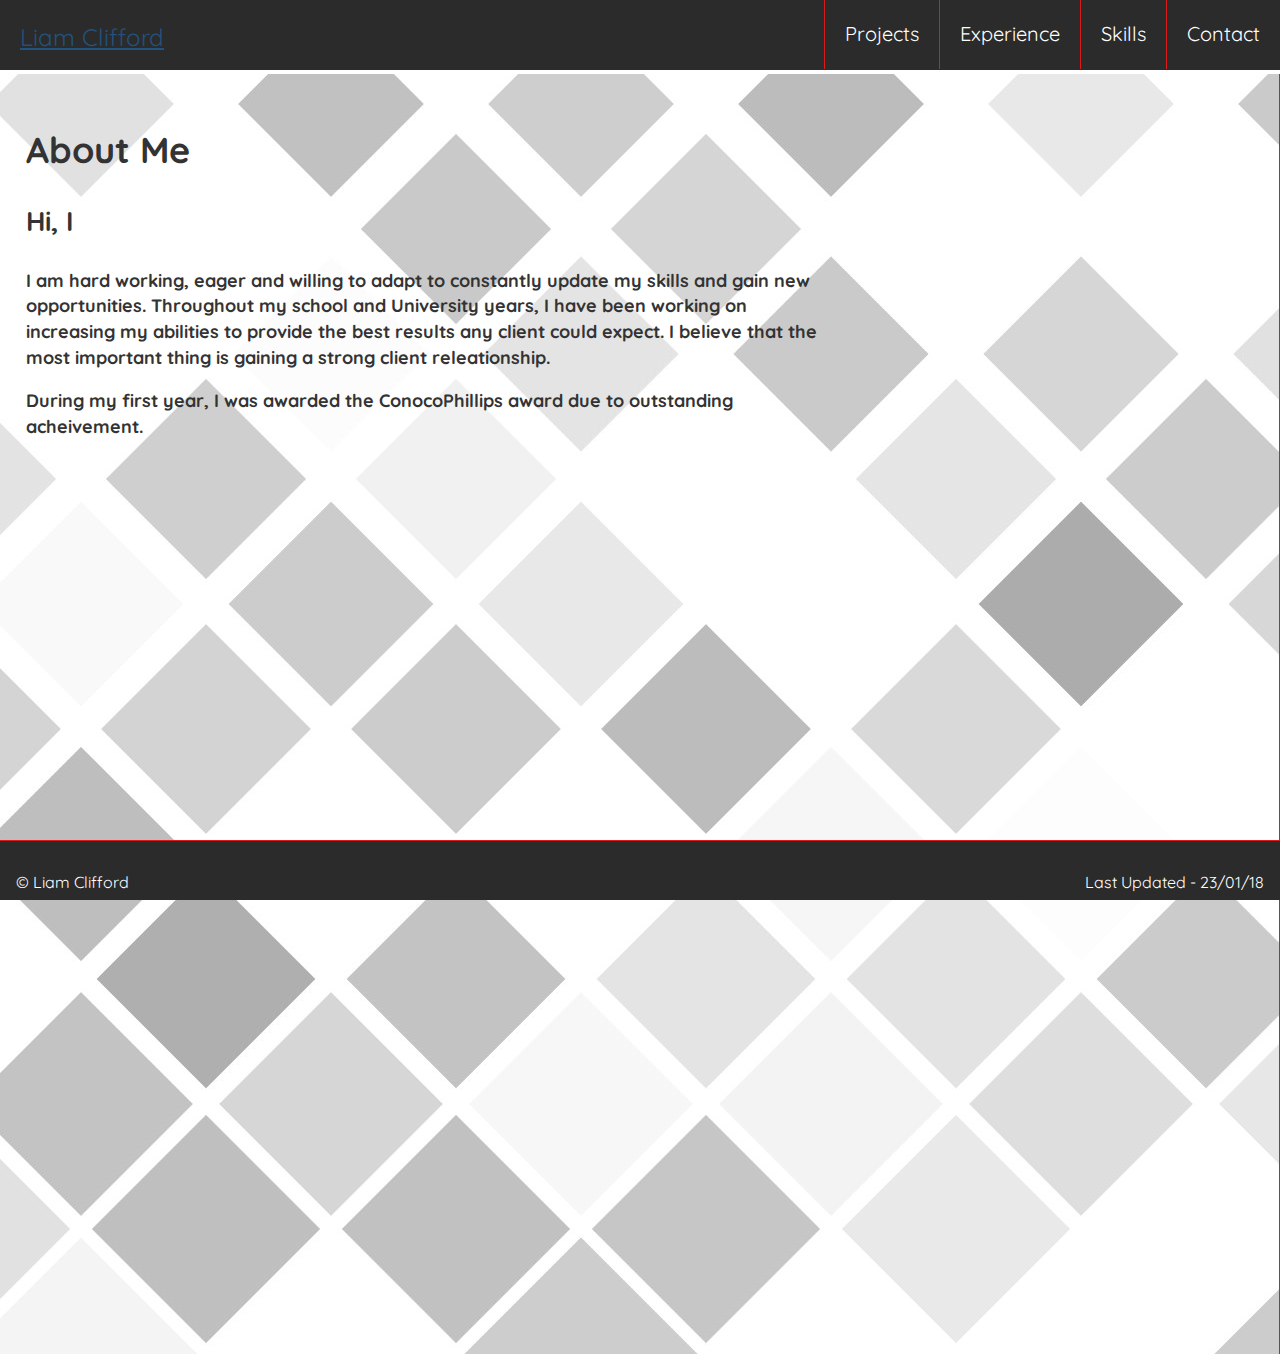
<file: index.html>
<!--
  CM1101
  Computer Information Systems
  Liam Clifford
  1713749
  Online Portfolio Project
-->

<!DOCTYPE html>
<html lang="en">
  <head>
    <meta charset="utf-8">
    <meta name="viewport" content="width=device-width, initial-scale=1.0">
    <meta name="keywords" content="Portfolio, Horizontal, Scroll, Personal">
    <meta name="description" content="A online portfolio of all of my work">
    <title>Liam Clifford - Portfolio</title>

    <!-- Include bootstrap -->
    <link rel="stylesheet" type="text/css" href="Res/Styles/bootstrap.min.css">
    <link rel="stylesheet" type="text/css" href="Res/Styles/bootstrap.css">
    <script src="https://ajax.googleapis.com/ajax/libs/jquery/3.2.1/jquery.min.js"></script>
    <script src="https://maxcdn.bootstrapcdn.com/bootstrap/3.3.7/js/bootstrap.min.js"></script>

    <!-- My custom CSS & JS file -->
    <link rel="stylesheet" type="text/css" href="Res/Styles/Portfolio.css">
    <script src="Res/JS/portfolioJS.js" type="text/javascript"></script>

  </head>

  <body onload="currentSlide();">
    <header>
        <nav>

          <ul class="nav-bar-list" style="margin: 0; padding: 0;">
            <li>
              <a href="#" id="title-text" onclick="clickScroll(0)" >Liam Clifford</a>
              <a href="#" id="title-text-phone" onclick="clickScrollPhone(0)">LC</a>
            </li>
            <li>
              <a href="#" class="nav-links" id="nav-links-desk" onclick="clickScroll(4)">Contact</a>
              <a href="#" class="nav-links" id="nav-links-phone" onclick="clickScrollPhone(4)">Contact</a>
            </li>
            <li>
              <a href="#" class="nav-links" id="nav-links-desk" onclick="clickScroll(3)">Skills</a>
              <a href="#" class="nav-links" id="nav-links-phone" onclick="clickScrollPhone(3)">Skills</a>
            </li>
            <li>
              <a href="#" class="nav-links" id="nav-links-desk" onclick="clickScroll(2)">Experience</a>
              <a href="#" class="nav-links" id="nav-links-phone" onclick="clickScrollPhone(2)">Experience</a>
            </li>
            <li>
              <a href="#" class="nav-links" id="nav-links-desk" onclick="clickScroll(1)">Projects</a>
              <a href="#" class="nav-links" id="nav-links-phone" onclick="clickScrollPhone(1)">Projects</a>
            </li>
          </ul>

        </nav>
    </header>


    <div id="main-container">
      <div id="sections-container">

        <div class="section one"><!-- About Me -->
          <div class="sectionContents aboutMe">
            <div id="aboutMe" style="padding-right: 10px">
              <h1>About Me</h1>

              <h2 class="typewriterBlock">
                <p class="typewrite" data-type='[ "Hi, Im Liam, a Scottish computing student.", "Attending Robert Gordon University, Aberdeen.", "Year 2, BSc (Hons) Cyber Security." ]'>
                  <span class="wrap"></span>
                </p>
              </h2>

              <script>
                var TxtType = function(el, toRotate, period) {
                        this.toRotate = toRotate;
                        this.el = el;
                        this.loopNum = 0;
                        this.period = parseInt(period, 10) || 2000;
                        this.txt = '';
                        this.tick();
                        this.isDeleting = false;
                    };

                    TxtType.prototype.tick = function() {
                        var i = this.loopNum % this.toRotate.length;
                        var fullTxt = this.toRotate[i];

                        if (this.isDeleting) {
                        this.txt = fullTxt.substring(0, this.txt.length - 1);
                        } else {
                        this.txt = fullTxt.substring(0, this.txt.length + 1);
                        }

                        this.el.innerHTML = '<span class="wrap">'+this.txt+'</span>';

                        var that = this;
                        var delta = 200 - Math.random() * 100;

                        if (this.isDeleting) { delta /= 2; }

                        if (!this.isDeleting && this.txt === fullTxt) {
                        delta = this.period;
                        this.isDeleting = true;
                        } else if (this.isDeleting && this.txt === '') {
                        this.isDeleting = false;
                        this.loopNum++;
                        delta = 500;
                        }

                        setTimeout(function() {
                        that.tick();
                        }, delta);
                    };

                    window.onload = function() {
                        var elements = document.getElementsByClassName('typewrite');
                        for (var i=0; i<elements.length; i++) {
                            var toRotate = elements[i].getAttribute('data-type');
                            var period = elements[i].getAttribute('data-period');
                            if (toRotate) {
                              new TxtType(elements[i], JSON.parse(toRotate), period);
                            }
                        }
                        // INJECT CSS
                        var css = document.createElement("style");
                        css.type = "text/css";
                        css.innerHTML = ".typewrite > .wrap { padding-bottom: 10px; }";
                        document.body.appendChild(css);

                        //Call our method from our JS file, so that we can call this method during the above onload process
                        currentSlide();
                    };
              </script>

              <p>I am hard working, eager and willing to adapt to constantly update my skills and gain new opportunities. Throughout my school and University years, I have been working on increasing my abilities to provide the best results any client could expect. I believe that the most important thing is gaining a strong client releationship.</p>
              <p>During my first year, I was awarded the ConocoPhillips award due to outstanding acheivement.</p>

            </div><!-- End aboutMe -->
          </div><!-- End sectionContents aboutMe -->
        </div><!-- End section one -->

        <div class="section two"><!-- Portfolio -->
          <div class="sectionContents portfolio">
            <div id="portfolio">
              <h1>Projects</h1>

              <div class="slideshow-container">

                <div class="mySlides fade">
                  <div class="numbertext">1 / 6</div>
                  <img src="Res\Images\Portfolio_ButtieBites.PNG" alt="Buttie Bites" style="width:100%">
                  <div class="text">Buttie Bites - Java based sandwarch ordering program. Allows the user to create their own or order from a pre-set menu. Admin settings available.</div>
                </div>

                <div class="mySlides fade">
                  <div class="numbertext">2 / 6</div>
                  <img src="Res\Images\Portfolio_VMH.PNG" alt="VMH Project" style="width:100%">
                  <div class="text">VMH - Team project to create a hub for finding infomration on media. Users can search for a film/TV/music/sports/game to find out information about, such as where to watch and cost. You can also book events automatically, by passing your booking information to VMH, which will then book your film/event the moment booking opens.</div>
                </div>

                <div class="mySlides fade">
                  <div class="numbertext">3 / 6</div>
                  <img src="Res\Images\Portfolio_EtchASketch.jpg" alt="Arduino Project" style="width:100%">
                  <div class="text">Etch a Sketch created using Processing/Arduino. Using an arduino microcontroller. I created a small program using Processing to allow the user to control hardware on the arduino to allow visual reponse on screen, similar to an EtchASketch. </div>
                </div>

                <div class="mySlides fade">
                  <div class="numbertext">4 / 6</div>
                  <img src="Res\Images\Portfolio_CouncilAppMobile.PNG" alt="Council website" style="width:100%">
                  <div class="text">A responsive JQuery/PHP based website for local councils. This website, which is designed to be viewed on a range of devices, allows users to view a large range of information from your local council. Primarily made using JQuery with PHP used to handle any authentication, this application was made as part of my College Mobile Development module.</div>
                </div>

                <div class="mySlides fade">
                  <div class="numbertext">5 / 6</div>
                  <img src="Res\Images\Portfolio_JonJo.PNG" alt="JonJo Pizza" style="width:100%">
                  <div class="text">A pizza ordering website, using PHP/JavaScript. This application is responsive to allow users to view the application across any device. JonJo allowed users to create custom pizzas or purchase from a pre-set list of pizzas. SQL was used to allow database access and storage of the data.</div>
                </div>

                <div class="mySlides fade">
                  <div class="numbertext">6 / 6</div>
                  <img src="Res\Images\Portfolio_Stellar_Game.PNG" alt="Stellar Speller" style="width:100%">
                  <div class="text">Stellar Speller - Educational spelling game for children. Created as part of my year long Graded Unit module during College. Stellar Speller was aimed at giving children a fun and easy way to improve their spelling. Users select a word, as set by its difficulty, then control a small ship to shoot the incomming asterorids to spell a given word. Teachers are able to monitor users progression and view game results on each user and add/remove words.</div>
                </div>

                <a class="prev" onclick="plusSlides(-1)">&#10094;</a>
                <a class="next" onclick="plusSlides(1)">&#10095;</a>

              </div><!-- End Slideshow Container -->
            </div><!-- End portfolio -->
          </div><!-- End sectionContents portfolio -->
        </div><!-- End sections two -->

        <div class="section three"><!-- Experience -->
          <div class="sectionContents exp">
            <div id="exp">
              <h1>Experience</h1>
              <p>Before starting College and University, I worked at a few roles to try and help me find out what kind of future I wanted. I also worked alongside Barnardo's Works, a local employability charity that allowed me to do some volunteer work with The British Heart Foundation. This was based around electronic's repairing and stock management. I was then given the oppertunity to do Till Training with Tesco, where I was able to put my customer service skills to the test.</p>

              <h4>2013 - 2014 - ReBOOT</h4>
              <p>Computing recycling company. As part of a team, I helped with the creation of a range of Windows based desktop systems. This was a very fast paced task as the systems were contracted for local schools. As part my role, there was a range of policies involved with the testing procedures to ensure the machines were suitable for distribution. This was a good role for helping me to develop my customer service skills as I was able to deal with the deliveries with schools.</p>

              <h4>2013 - 2014 - ILM</h4>
              <p>Local electronic recycling centre. Following on from ReBOOT, I began working with a the local recycling centre. This was a great next step, as it allowed me to advance my hardware skills while still allowing me to to work with clients and customers. I handeled the dismantling of computers and laptops. This was a team based task, due to the quantity of machines we were working with and the task of sorting each system into its main components. As a drivers mate, I was tasked with going out to a range of recycling centres across Scotland to pick up and deliver all the electronic waste.</p>

              <h4>2014 - 2017 - UHI</h4>
              <p>I attended the Univerity of The Highlands and Islands in Inverness to study Computing - leaving with a HNC. This was a great addition to my studies, as I was able to gain knowledge across a broad range of studies. I worked using new skills I had never had access to before, such as the Ethical Hacking module. This involved using the OS Kali Linux, which allowed me to work using Industry recognised software. This was also a feature of my Forensics project, where we were given a crime scene and allowed to use software such as OSForensics. Following this, I worked on my Networking skills, linking this module with the creation and management of servers on my Server Management module. Web Design allowed me to create a responsive websites, using languages such as PHP, JavaScript, CSS and HTML. Modules: Ethical Hacking, Forensics, Server Management on Linux, Mobile Application Web Design, Networking, Relational Database and Web Design for desktop and mobile browsers.</p>

              <h4>2017 - Department of Work & Pensions, Summer Work Experience</h4>
              <p>As part of my primarily customer service based role, I dealt with the clients and deliveries to the office, a range of admin duties inc. filing according to Govermental standards, arranging and managing appointments/meetings and helping clients with the creation of CV’s and job applications. This was a great experience as it allowed me to focus less on the techical side of my skills, and put more work on my customer service skills and learn managerial tasks and duties as a member of a team.</p>

              <h4>2017 - Ongoing - RGU</h4>
              <p>I am currently attending Robert Gordon's University in Aberdeen to complete my BSc (Hons) Cyber Security degree. This is a big stepup from my College courses, but is allowing me to put my skills and knowledge I have gained so far to the test, and advance them to industry standards. I have been able to progress my programming skills, focusing on Object Orientated Programming using Java, this has included a recent project - Buttie Bites, a custom sandwich ordering program. I have also worked on my software development modules, creating functioning websites such as my portfolio using new techniques with HTML5, CSS and JavaScript. Working with my classmates on team projects, such as VMH, our Visual Media Hub, I have been able to understand how managerial roles work, pushing my communication skills, leaderships skills and time management as we were tasked and expected to work as a team would in a actual career. Our networking module, Routing & Switching, allowed us to progress our networking knowledge, working to Cisco standards. Modules include: Routing and Switching on networks, Object Orientated Programming using Java, Advanced Software Design and Development, Database Systems, Real World Project and Professional Skills, hardware using Arduinos and JavaScript.</p>
            </div><!-- End exp -->
          </div><!-- End sectionContents exp -->
        </div><!-- End section three -->

        <div class="section four"><!-- Skills -->
          <div class="sectionContents skills">
            <div id="skills">
              <h1>Skills</h1>
              <p>I am always attempting to improve my skills to ensure I am always keeping up with modern technologies and allowing myself to make the best content I can.</p>

              <div class="progress">
                <div class="progress-bar progress-bar-danger" role="progressbar" aria-valuenow="70" aria-valuemin="0" aria-valuemax="100" style="width:90%">
                    Microsoft Office
                </div>
              </div><!-- End progress -->

              <div class="progress">
                <div class="progress-bar progress-bar-danger" role="progressbar" aria-valuenow="50" aria-valuemin="0" aria-valuemax="100" style="width:80%">
                  HTML
                </div>
              </div><!-- End progress -->

              <div class="progress">
                <div class="progress-bar progress-bar-danger" role="progressbar" aria-valuenow="50" aria-valuemin="0" aria-valuemax="100" style="width:75%">
                  CSS
                </div>
              </div><!-- End progress -->

              <div class="progress">
                <div class="progress-bar progress-bar-danger" role="progressbar" aria-valuenow="50" aria-valuemin="0" aria-valuemax="100" style="width:70%">
                  Cyber Security
                </div>
              </div><!-- End progress -->

              <div class="progress">
                <div class="progress-bar progress-bar-danger" role="progressbar" aria-valuenow="50" aria-valuemin="0" aria-valuemax="100" style="width:60%">
                  Java
                </div>
              </div><!-- End progress -->

              <div class="progress">
                <div class="progress-bar progress-bar-danger" role="progressbar" aria-valuenow="70" aria-valuemin="0" aria-valuemax="100" style="width:45%">
                    PHP
                </div>
              </div><!-- End progress -->

              <div class="progress">
                <div class="progress-bar progress-bar-danger" role="progressbar" aria-valuenow="70" aria-valuemin="0" aria-valuemax="100" style="width:40%">
                    SQL
                </div>
              </div><!-- End progress -->

              <div class="progress">
                <div class="progress-bar progress-bar-danger" role="progressbar" aria-valuenow="50" aria-valuemin="0" aria-valuemax="100" style="width:30%">
                  JavaScript
                </div>
              </div><!-- End progress -->

              <div class="progress">
                <div class="progress-bar progress-bar-danger" role="progressbar" aria-valuenow="50" aria-valuemin="0" aria-valuemax="100" style="width:30%">
                  Hardware
                </div>
              </div><!-- End progress -->

              <div class="progress">
                <div class="progress-bar progress-bar-danger" role="progressbar" aria-valuenow="70" aria-valuemin="0" aria-valuemax="100" style="width:20%">
                    JQuery
                </div>
              </div><!-- End progress -->

            </div><!-- End Skills -->
          </div><!-- End sectionContents skills -->
        </div><!-- End section three -->

        <div class="section five"><!-- Contact Me -->
          <div class="sectionContents contactMe">
            <div id="contactMe">
              <h1>Get in touch</h1>
              <p>If you would like to get in contact with me, fill in the form below and we can get talking</p>

              <div class="email-form-container">
                <h2>Let's get in touch!</h2>
                <form class="email-form-form" action="mailto:1713749@rgu.ac.uk?subject=" method="POST" enctype="text/plain">
                  <p id="client-msg">
                    <textarea id="clientmsg" name="client-msg" type="text" placeholder="Enter your message here"></textarea>
                  </p>
                  <div id="form-submit">
                    <input type="submit" value="Send" id="form-button">
                  </div><!-- End for-submit -->
                  <p>You can also find me on LinkedIn below!</p>
                  <div id="social-container">
                    <a href="https://www.linkedin.com/in/liamclifford95/"><img src="Res/Images/Icons/linkedIn.png" alt="LinkedIn icon"></a>
                  </div>
                </form>

              </div><!-- End email-form-container -->

            </div><!--End contactMe -->
          </div><!-- End sectionContents contactMe -->
        </div><!-- End section five -->

      </div><!-- End sections-container -->
    </div><!--End main-container -->

    <footer>
        <div id="footer-contents">
          <p style="float: left;">© Liam Clifford</p>
          <p style="float: right;">Last Updated - 23/01/18</p>
        </div><!-- End footer-contents -->
    </footer>

  </body>
</html>
</file>
<file: Res/Styles/Portfolio.css>
/*
  CM1101
  Computer Information Systems
  Liam Clifford
  1713749
  Online Portfolio Project
*/


@media only screen and (min-width: 1025px) and (max-width: 2560px) {	/* Desktop screen sizes */
  /* Used to import a custom font, used as a backup if the internal file font fails*/
  @import url('https://fonts.googleapis.com/css?family=Quicksand');

  /* Custom font used for the website, source:
  https://fonts.google.com/specimen/Quicksand
  Also uses the Georgia font as a fallback if the 2 custom fonts are to fail
  */
  @font-face {
    font-family: quickSandLocal !important;
    src: url('../Fonts/Quicksand-Regular.otf');
  }

  html {
    margin: 0;
    font-family: 'quickSandLocal', 'Quicksand', Georgia  !important;  /* Sets the font for the entire page*/
    background-color: whitesmoke;                          /* Sets the background colour behind the content */
  }

  body {
    margin: 0;                                            /* Remove the margin */
    overflow: hidden;                                     /* Hides all of the scrollbars in the body */
  }

  header {
    height: 70px;                                         /* Set the height of the header to include the scrollbar(17px) */
  }

  #main-container {   /* The container holding all of the sections */
    background-image: url('../Images/geoBg.jpg');         /* Adds a background image */
    width: 100vw;                                         /* Sets the width to be 100% of the viewports width */
    height: 100vw;                                        /* Sets the height to be 100% of the viewports width */
    overflow-y: scroll;                                   /* Sets the y-plane scrollbar to be shown */
    overflow-x: hidden;                                   /* Hides the scrollbar on the x-plane */
    transform: rotate(-90deg);                            /* Rotates the container by -90 degrees */
  }

  .section {    /* Each 'section' of the website, e.g. Portfolio, Skills, Contact Me */
    text-align: center;                                   /* Centers the text inside each section */
    width: 100vw;                                         /* Sets the width to be 100% of the viewports width */
    height: 100vw;                                        /* Sets the height to be 100% of the viewports width */
    overflow-x: hidden;                                   /* Hides the scrollbars on the x-plane */
    overflow-y: hidden;                                   /* Hides the scrollbars on the y-plane */
    transform: rotate(90deg);                             /* Rotates the container by 90 degrees */
  }

  /* Gives each section its own details and colours */
  .one {
    border-right: 1px solid #DE1B1B;                      /* Give each section a small red border */
    width: 100vw;                                         /* Sets the width to be 100% of viewports width */
    height: 100vw;                                        /* Sets the height to be 100% of viewports width */
  }

  .two {
    border-right: 1px solid #DE1B1B;                      /* Give each section a small red border */
    width: 100vw;                                         /* Sets the width to be 100% of viewports width */
    height: 100vw;                                        /* Sets the height to be 100% of viewports width */
  }

  .three {
    border-right: 1px solid #DE1B1B;                      /* Give each section a small red border */
    width: 100vw;                                         /* Sets the width to be 100% of viewports width */
    height: 100vw;                                        /* Sets the height to be 100% of viewports width */
  }

  .four {
    border-right: 1px solid #DE1B1B;                      /* Give each section a small red border */
    width: 100vw;                                         /* Sets the width to be 100% of viewports width */
    height: 100vw;                                        /* Sets the height to be 100% of viewports width */
  }

  .five {
    border-right: 1px solid #DE1B1B;                      /* Give each section a small red border */
    width: 100vw;                                         /* Sets the width to be 100% of viewports width */
    height: 100vw;                                        /* Sets the height to be 100% of viewports width */
  }

  .sectionContents {  /* Sets the CSS for the content inside each section */
    padding: 2%;                                          /* Gives padding around each element */
    font-weight: bold !important;                         /* Ensures all of the font are bold */
    /*font-size: 18px;                                      /* Sets font size */
  }

  .aboutMe {        /* Sets specific CSS to the aboutMe section */
    text-align: left;                                     /* Aligns all text to the left */
    font-size: 18px;                                      /* Sets the font size */
    padding-right: 35vw;                                  /* Gives padding to the right side of the element */
  }

  nav {    /* Sets the CSS for the nav bar */
    background-color: #2B2B2B;                            /* Adds a background colour to the naviagation bar */
    color: white;                                         /* Sets all of the font in the navigation bar to be white */
    width: 100vw;                                         /* Sets the width of the navigation bar to be 100% of the viewports width */
    height: 70px;                                         /* Sets the height to include the scrollbar(17px) */
  }

  a {    /* Sets the CSS for the a links */
    display: block;                                       /* Sets all of hyperlinks to be shown in a small block container */
    color: white;                                         /* Sets the font of all hyperlinks to be white, contrasting the background colour */
    text-align: center;                                   /* Centers all of the hyperlink text */
    padding: 20px;                                        /* Adds 20px of padding to each hyperlink on all sides, used to make each link clearer */
    text-decoration: none;                                /* Removes all text-decoration on eahc hyperlink ( such as underlines ) */
    font-size: 20px;                                      /* Sets the font-size of each hyperlink to be 20px */
    float: left;
  }

  footer {    /* Sets the CSS forthe footer */
    overflow: hidden;                                     /* Hides the scrollbar from the footer */
    background-color: #2B2B2B;                            /* Sets the background colour of the footer */
    color: white;                                         /* Sets the font colour of all text in the hyperlink */
    position: fixed;                                      /* Ensures that the footer is always at the bottom of the screen */
    bottom: 0;                                            /* Sets the bottom edge of the container to be at the bottom of the screen */
    width: 100%;                                          /* Sets the width of the footer to be 100% of the screens width */
    height: 60px;                                         /* Sets the height of the footer to be 60px */
    border-top: 1px solid #DE1B1B;                        /* Gives the footer a small top border */
  }

  .nav-bar-list ul {    /* The navigation bar list CSS */
    list-style-type: none;                                 /* Remove the list decoration */
    margin: 0px !important;                                /* Removes any margins */
    padding: 0px !important;                               /* Removes any padding */
  }

  .nav-bar-list li {    /* The navigation bar list CSS */
    display: inline;                                        /* All elements displayed on the same link */
    width: 15vw;                                            /* Each list elements width is 15% of the viewports width */
    text-align: left;                                       /* Aligns all text to the left */
  }

  .nav-links {    /* The navigation bar list CSS */
    border-left: 1px solid #DE1B1B;                       /* Gives each cell of the table a small left border */
    float: right;                                         /* Floats all elements to the right */
  }

  #title-text {     /* Sets the CSS for the title text, showing my name */
    padding-left: 20px;                                   /* Puts a 20px padding on the left side of the text */
    font-size: 24px;                                      /* Sets the font of the title text to be 24px */
    cursor: pointer;                                      /* Lets the mouse show a pointer when hovering over the element */
    float: left;
  }

  #nav-links-phone {    /* The navigation bar list CSS */
    display: none;                                        /* Hides the elements */
  }

  #title-text-phone {     /* Sets the CSS for the title text, showing my name */
    display: none;                                        /* Hides the elements */
  }

  .phone-table, #title-text-phone {     /* The navigation bar for mobile screens */
    display: none;                                        /* Sets the element ot be hidden */
  }

  #centre-text-block {  /* Sets the CSS for the main content block */
    margin: auto;                                         /* Sets the margin to be automatically in the middle of the container */
    margin-top: 100px;                                    /* Puts a margin of 100px on the top */
    margin-bottom: 100px;                                 /* Puts a mrgin of 100px on the bottom */
    width: 100%;                                          /* Sets the width as 100% */
  }

  #centre-text-block-contents {  /* Sets the CSS for the content inside each section */
    text-align: center;                                   /* Aligns the text to the centre */
    font-size: 20px;                                      /* Sets font size to 20px */
  }

  #footer-contents {  /* Sets the footer contents */
    display: block;                                       /* Displays the footer as a block */
    padding: 14px 16px;                                   /* Adds padding to the footer */
    text-decoration: none;                                /* Removes all decoration such as underlines */
    font-size: 16px;                                      /* Sets font size to 16px */
  }

  #mobile_modal_text {  /* Sets the CSS for the modal text */
    display: none;                                        /* Hides hte element */
  }

  .galleryRow {  /* Sets the CSS for the row of images in the project section*/
    width: 100vw;                                         /* The width is equal to 100% of the viewports width */
    height: 50vh;                                         /* The height is equal to 50% of the viewports height */
  }

  .galleryColumn {  /* Sets the CSS for each individual column in the project section */
    float: left;                                          /* Float all elements left */
    display: grid;                                        /* Display as a grid to fit them neatly together */
    width: 20vw;                                          /* Each widht is 20% of the viewports width */
    height: 50vh;                                         /* Height is 50% of the viewports height */
    margin: 2%;                                           /* Add a small margin around each element */
  }

  .galleryColumn img {  /* Sets the CSS for each individual img */
    width: 20vw;                                          /* Width is 20% of viewports width */
    height: 20vw;                                         /* Height is 20% of viewports width */
  }

  .galleryContent {  /* Sets the CSS for the text in each element of the gallery */
    background-color: whitesmoke;                         /* Sets a background colour */
    text-align: center;                                   /* Aligns all text to the centre */
    padding: 10px;                                        /* Adds padding around each element */
    border: 1px solid black;                              /* Adds a small border */
  }

  .close {  /* Sets the CSS for the closing span */
    display: none;                                        /* Hides the element */
  }

  #email-form {  /* Sets the CSS for the */
    border: 1px solid black;                              /* Adds a small border */
    background-color: #2B2B2B;                            /* Adds a background colour */
    margin: auto;                                         /* Centers the element to the middle */
    width: 50vw;                                          /* Width is 50% of the viewports width */
    opacity: 0.9;                                         /* Sets a opacity to hide the background */
  }

  #email-form label {  /* Sets the label element in the div */
    color: white;                                         /* All text is set to white */
    padding-right: 10px;                                  /* 10px padding on the right of the element */
  }

  .email-form-container {  /* Sets the CSS for the div holding all the email elements */
    width: 60%;                                         /* Width is set to 60% */
    background-color: #2B2B2B;                          /* Sets a background colour */
    text-align: center;                                 /* Aligns all text to the center */
    margin: auto;                                       /* Elements are automaticallyset to the middle */
    border-radius: 5px;                                 /* 5px radius around the div */
    border: 3px solid #DE1B1B;                          /* Small border around the element */
  }

  .email-form-container p, .email-form-container h2 {  /* Sets the CSS for the p and h2 tags in the div */
    color: whitesmoke;                                  /* Sets colour of the font */
  }

  .email-form-container h2 {  /* Sets the CSS for the divs h2 tag */
    padding-top: 10px;                                  /* Adds a padding on the top of 10px */
  }

  .email-form-container a {  /* Sets the CSS for the divs a tag */
    float: none !important;
  }

  .email-form-form {  /* Sets the CSS for the emali form itself */
    text-align: center;                                  /* Centers all text */
  }

  .email-form-form input, label, textarea {  /* Sets the CSS for the input, label and textarea elements */
    width: 80%;                                  /* Width set to 80% */
    background-color: #dedede;                   /*  Background colour set*/
    border-radius: 5px;                          /* Border of 5px around each element giving rounded corners */
    color: black;                                /* Font colour set to black */
  }

  #client-msg textarea {  /* Sets the CSS for the textarea elements */
    height: 20%;                                  /* Gives the element a height of 20% of its container */
  }

  .email-form-form input:focus, label:focus, textarea:focus {  /* Sets CSS for each element when focused on inside the form */
    outline: 3px solid #DE1B1B;                   /* Adds a outline around the element of 3px */
  }

  #social-container {  /* Sets the CSS for the div holding the social media icons */
    width: 50%;                                   /* Width is 50% */
    margin: auto;                                 /* Sets the elements to the middle of the container */
  }

  #social-container img {  /* Sets the CSS for each image in the div */
    width: 10%;                                  /* Width is 10% */
    height: 10%;                                 /* Height is 10% */
  }

  #social-container a {  /* Sets the CSS for the a tag */
    display: inline;                             /* All elements stay on the same line */
    padding: 0;                                  /* Sets the padding to 0 around the element */
    float: none !important;
  }

/* Slideshow code */
  .mySlides {
    display: none;
  }

  .mySlides img {
    vertical-align: middle;
  }

  /* Slideshow container */
  .slideshow-container {
    max-width: 1000px;
    position: relative;
    margin: auto;
  }

  /* Next & previous buttons */
  .prev, .next {
    cursor: pointer;
    position: absolute;
    top: 50%;
    width: auto;
    padding: 16px;
    margin-top: -22px;
    color: black;
    font-weight: bold;
    font-size: 18px;
    transition: 0.6s ease;
    border-radius: 0 3px 3px 0;
    user-select: none;
  }

  /* Position the "next button" to the right */
  .next {
    right: 0;
    border-radius: 3px 0 0 3px;
  }

  /* On hover, add a black background color with a little bit see-through */
  .prev:hover, .next:hover {
    background-color: rgba(0,0,0,0.8);
  }

  /* Caption text */
  .text {
    color: black;
    font-size: 15px;
    padding: 8px 12px;
    /*position: absolute;*/
    bottom: 8px;
    width: 100%;
    text-align: center;
  }

  /* Number text (1/3 etc) */
  .numbertext {
    color: black;
    font-size: 12px;
    position: absolute;
    top: 0;
  }

  /* Fading animation */
  .fade {
    -webkit-animation-name: fade;
    -webkit-animation-duration: 1.5s;
    animation-name: fade;
    animation-duration: 1.5s;
  }

  @-webkit-keyframes fade {
    from {opacity: .4}
    to {opacity: 1}
  }

  @keyframes fade {
    from {opacity: .4}
    to {opacity: 1}
  }

}/* End desktop media query */


@media only screen and (min-width: 700px) and (max-width: 1023px) {	/* Tablet screen sizes */
  /* Used to import a custom font, used as a backup if the internal file font fails*/
  @import url('https://fonts.googleapis.com/css?family=Quicksand');

  /* Custom font used for the website, source:
  https://fonts.google.com/specimen/Quicksand
  Also uses the Georgia font as a fallback if the 2 custom fonts are to fail
  */
  @font-face {
    font-family: quickSandLocal !important;
    src: url('../Fonts/Quicksand-Regular.otf');
  }

  html {
    font-family: 'quickSandLocal', 'Quicksand', Georgia  !important;  /* Sets the font for the entire page*/
    background-color: whitesmoke;                          /* Sets the background colour behind the content */
  }

  body {
    margin: 0;                                            /* Remove the margin */
    overflow: hidden;                                     /* Hides all of the scrollbars in the body */
  }

  header {
    height: 77px;                                         /* Set the height of the header to include the scrollbar(17px) */
  }

  .section {  /* Each 'section' of the website, e.g. Portfolio, Skills, Contact Me */
    text-align: center;                                     /* Centers the text inside each section */
    width: 100vw;                                           /* Sets the width to be 100% of the screen */
    height: 100vw;                                          /* Sets the height to be 100% of the viewports width */
    overflow-x: hidden;                                     /* Hides the scrollbars on the x-plane */
    overflow-y: hidden;                                     /* Hides the scrollbars on the y-plane */
    transform: rotate(90deg);                               /* Rotates the container by 90 degrees */
  }

  #main-container {   /* The container holding all of the sections */
    background-image: url('../Images/geoBg.jpg');           /* Adds a background image */
    width: 100vw;                                           /* Sets the width to be 100% of the screen */
    height: 100vw;                                          /* Sets the height to be 100% of the viewports width */
    overflow-y: scroll;                                     /* Sets the y-plane scrollbar to be shown */
    overflow-x: hidden;                                     /* Hides the scrollbar on the x-plane */
    transform: rotate(-90deg);                              /* Rotates the container by -90 degrees */
  }

  /* Gives each section its own details and colours */
  .one {
    border-right: 1px solid #DE1B1B;                      /* Give each section a small red border */
    width: 95vw;                                         /* Sets the width to be 100% of viewports width */
    height: 100vw;                                        /* Sets the width to be 100% of viewports width */
  }
  .two {
    border-right: 1px solid #DE1B1B;                      /* Give each section a small red border */
    width: 100vw;                                         /* Sets the width to be 100% of viewports width */
    height: 75vw;                                        /* Sets the width to be 100% of viewports width */
  }
  .three {
    border-right: 1px solid #DE1B1B;                      /* Give each section a small red border */
    width: 100vw;                                         /* Sets the width to be 100% of viewports width */
    height: 150vw;                                        /* Sets the width to be 100% of viewports width */
  }
  .four {
    border-right: 1px solid #DE1B1B;                      /* Give each section a small red border */
    width: 100vw;                                         /* Sets the width to be 100% of viewports width */
    height: 100vw;                                        /* Sets the width to be 100% of viewports width */
  }
  .five {
    border-right: 1px solid #DE1B1B;                      /* Give each section a small red border */
    width: 100vw;                                         /* Sets the width to be 100% of viewports width */
    height: 100vw;                                        /* Sets the width to be 100% of viewports width */
  }

  .sectionContents {  /* Sets the CSS for the content inside each section */
    padding: 2%;                                          /* Gives padding around each element */
    font-weight: bold !important;                         /* Ensures all of the font are bold */
    /*font-size: 18px;                                      /* Sets font size */
  }

  .aboutMe {        /* Sets specific CSS to the aboutMe section */
    text-align: left;                                     /* Aligns all text to the left */
    font-size: 16px;                                      /* Sets the font size */
    padding-right: 45vw;                                  /* Gives padding to the right side of the element */
  }

  #aboutMe {
    padding-right: 10px !important;
  }

  nav {    /* Sets the CSS for the nav bar */
    background-color: #2B2B2B;                            /* Adds a background colour to the naviagation bar */
    color: white;                                         /* Sets all of the font in the navigation bar to be white */
    width: 100vw;                                         /* Sets the width of the navigation bar to be 100% of the viewports width */
    height: 70px;                                         /* Sets the height to include the scrollbar(17px) */
  }

  a {    /* Sets the CSS for the a links */
    display: block;                                       /* Sets all of hyperlinks to be shown in a small block container */
    color: white;                                         /* Sets the font of all hyperlinks to be white, contrasting the background colour */
    text-align: center;                                   /* Centers all of the hyperlink text */
    padding: 20px;                                        /* Adds 20px of padding to each hyperlink on all sides, used to make each link clearer */
    text-decoration: none;                                /* Removes all text-decoration on eahc hyperlink ( such as underlines ) */
    font-size: 16px;                                      /* Sets the font-size of each hyperlink to be 16px */
    float: left;                                          /* Floats the elements to the left */
  }

  nav a {    /* Sets the CSS for the a links */
    font-size: 16px;                                      /* Sets font size */
  }

  footer {    /* Sets the CSS forthe footer */
    overflow: hidden;                                     /* Hides the scrollbar from the footer */
    background-color: #2B2B2B;                            /* Sets the background colour of the footer */
    color: white;                                         /* Sets the font colour of all text in the hyperlink */
    position: fixed;                                      /* Ensures that the footer is always at the bottom of the screen */
    bottom: 0;                                            /* Sets the bottom edge of the container to be at the bottom of the screen */
    width: 100%;                                          /* Sets the width of the footer to be 100% of the screens width */
    height: 60px;                                         /* Sets the height of the footer to be 7% of the viewports height */
    border-top: 1px solid #DE1B1B;                        /* Sets the top border */
  }

  .nav-bar-list ul {    /* The navigation bar list CSS */
    list-style-type: none;                                 /* Remove the list decoration */
    margin: 0px !important;                                /* Removes any margins */
    padding: 0px !important;                               /* Removes any padding */
  }

  .nav-bar-list li {    /* The navigation bar list CSS */
    display: inline;                                        /* All elements displayed on the same link */
    width: 15vw;                                            /* Each list elements width is 15% of the viewports width */
    text-align: left;                                       /* Aligns all text to the left */
  }

  .nav-links {    /* The navigation bar list CSS */
    border-left: 1px solid #DE1B1B;                       /* Gives each cell of the table a small left border */
    float: right;                                         /* Floats all elements to the right */
  }

  #nav-links-phone {    /* The navigation bar list CSS */
    display: none;                                        /* Hides the elements */
  }

  #title-text {     /* Sets the CSS for the title text, showing my name */
    padding-left: 20px;                                   /* Puts a 20px padding on the left side of the text */
    font-size: 24px;                                      /* Sets the font of the title text to be 24px */
    cursor: pointer;                                      /* Lets the mouse show a pointer when hovering over the element */
    float: left;
  }

  #title-text-phone {     /* Sets the CSS for the title text, showing my name */
    display: none;                                        /* Hides the elements */
  }

  #mobile_modal_text {  /* Sets the CSS for the modal text */
    display: none;                                        /* Hides the elements */
  }

  .close {  /* Sets the CSS for the closing span */
    display: none;                                        /* Hides the elements */
  }

  .cell-with-border {        /* Each individual cell of the table */
    border-left: 1px solid red;                         /* Gives each cell of the table a small left border */
  }

  #centre-text-block {  /* Sets the CSS for the main content block */
    margin: auto;                                         /* Sets the margin to be automatically in the middle of the container */
    margin-top: 100px;                                    /* Puts a margin of 100px on the top */
    margin-bottom: 100px;                                 /* Puts a mrgin of 100px on the bottom */
    width: 100%;                                          /* Sets the width as 100% */
  }

  #centre-text-block-contents {  /* Sets the CSS for the content inside each section */
    text-align: center;                                   /* Aligns the text to the centre */
    font-size: 20px;                                      /* Sets font size to 20px */
  }

  #footer-contents {  /* Sets the footer contents */
    display: block;                                       /* Displays the footer as a block */
    padding: 14px 16px;                                   /* Adds padding to the footer */
    text-decoration: none;                                /* Removes all decoration such as underlines */
    font-size: 16px;                                      /* Sets font size to 16px */
  }

  .galleryRow {  /* Sets the CSS for the row of images in the project section*/
    width: 100vw;                                         /* The width is equal to 100% of the viewports width */
    height: 50vh;                                         /* The height is equal to 50% of the viewports height */
  }

  .galleryColumn {  /* Sets the CSS for each individual column in the project section */
    float: left;                                          /* Float all elements left */
    display: grid;                                        /* Display as a grid to fit them neatly together */
    width: 20vw;                                          /* Each widht is 20% of the viewports width */
    height: 50vh;                                         /* Height is 50% of the viewports height */
    margin: 2%;                                           /* Add a small margin around each element */
  }

  .galleryColumn img {  /* Sets the CSS for each individual img */
    width: 20vw;                                          /* Width is 20% of viewports width */
    height: 20vw;                                         /* Height is 20% of viewports width */
  }

  .galleryContent {  /* Sets the CSS for the text in each element of the gallery */
    background-color: whitesmoke;                         /* Sets a background colour */
    text-align: center;                                   /* Aligns all text to the centre */
    padding: 10px;                                        /* Adds padding around each element */
    border: 1px solid black;                              /* Adds a small border */
  }

  #mobile_modal_text {  /* Sets the CSS for the modal text */
    display: none;                                        /* Hides the element */
  }

  .close {  /* Sets the CSS for the closing span */
    display: none;                                        /* Hides the element */
  }

  #email-form {  /* Sets the CSS for the email form */
    border: 1px solid black;                              /* Adds a small border */
    background-color: #2B2B2B;                            /* Adds a background colour */
    margin: auto;                                         /* Centers the element to the middle */
    width: 50vw;                                          /* Width is 50% of the viewports width */
    opacity: 0.9;                                         /* Sets a opacity to hide the background */
  }

  #email-form label {  /* Sets the CSS for the email form labels */
    color: white;                                         /* All text is set to white */
    padding-right: 10px;                                  /* 10px padding on the right of the element */
  }

  .email-form-container {  /* Sets the CSS for the email div */
    width: 60%;                                         /* Width is set to 60% */
    background-color: #2B2B2B;                          /* Sets a background colour */
    text-align: center;                                 /* Aligns all text to the center */
    margin: auto;                                       /* Elements are automaticallyset to the middle */
    border-radius: 5px;                                 /* 5px radius around the div */
    border: 3px solid #DE1B1B;                          /* Small border around the element */
  }

  .email-form-container p, .email-form-container h2 {  /* Sets the CSS for the email form p and h2 tags*/
    color: whitesmoke;                                  /* Sets colour of the font */
  }

  .email-form-container h2 {  /* Sets the CSS for the email form div h2 tag*/
    padding-top: 10px;                                  /* Adds a padding on the top of 10px */
  }

  .email-form-container a {  /* Sets the CSS for the divs a tag */
    float: none !important;                             /* Removes the float */
  }

  .email-form-form {  /* Sets the CSS for the email form */
    padding-top: 20px;                                   /* 20px padding on the top of the element */
    text-align: center;                                  /* Centers all text */
  }

  .email-form-form input, label, textarea {  /* Sets the CSS for the email form input, label and textareas elements */
    width: 80%;                                  /* Width set to 80% */
    background-color: #dedede;                   /*  Background colour set*/
    border-radius: 5px;                          /* Border of 5px around each element giving rounded corners */
    color: black;                                /* Font colour set to black */
  }

  #client-msg textarea {  /* Sets the CSS for the email form textarea */
    height: 20%;                                  /* Gives the element a height of 20% of its container */
  }

  .email-form-form input:focus, label:focus, textarea:focus{  /* Sets the CSS for the email form elements when selected */
    outline: 3px solid #DE1B1B;                   /* Adds a outline around the element of 3px */
  }

  #social-container {  /* Sets the CSS for the div holding the social media icons */
    margin: auto;                                 /* Sets the element to the middle of the container */
    margin-bottom: 20px;                          /* Adds a small margin on the bottom of the div */
  }

  #social-container img {  /* Sets the CSS for the social media icon divs */
    width: 10%;                                   /* Width is 10% */
    height: 10%;                                  /* Height is 10% */
  }

  #social-container a {  /* Sets the CSS for the a tag */
    display: inline;                             /* All elements stay on the same line */
    padding: 0;                                  /* Sets the padding to 0 around the element */
    float: none !important;                      /* Removes the float */
  }
  /* Slideshow code */
    .mySlides {
      display: none;
    }

    .mySlides img {
      vertical-align: middle;
    }

    /* Slideshow container */
    .slideshow-container {
      max-width: 1000px;
      position: relative;
      margin: auto;
    }

    /* Next & previous buttons */
    .prev, .next {
      cursor: pointer;
      position: absolute;
      top: 50%;
      width: auto;
      padding: 16px;
      margin-top: -22px;
      color: black;
      font-weight: bold;
      font-size: 18px;
      transition: 0.6s ease;
      border-radius: 0 3px 3px 0;
      user-select: none;
    }

    /* Position the "next button" to the right */
    .next {
      right: 0;
      border-radius: 3px 0 0 3px;
    }

    /* On hover, add a black background color with a little bit see-through */
    .prev:hover, .next:hover {
      background-color: rgba(0,0,0,0.8);
    }

    /* Caption text */
    .text {
      color: black;
      font-size: 15px;
      padding: 8px 12px;
      /*position: absolute;*/
      bottom: 8px;
      width: 100%;
      text-align: center;
    }

    /* Number text (1/3 etc) */
    .numbertext {
      color: black;
      font-size: 12px;
      position: absolute;
      top: 0;
    }

    /* Fading animation */
    .fade {
      -webkit-animation-name: fade;
      -webkit-animation-duration: 1.5s;
      animation-name: fade;
      animation-duration: 1.5s;
    }

    @-webkit-keyframes fade {
      from {opacity: .4}
      to {opacity: 1}
    }

    @keyframes fade {
      from {opacity: .4}
      to {opacity: 1}
    }


} /* End tablet media query */


@media only screen and (max-width: 699px) { /* Phone screen sizes */
  /* Used to import a custom font, used as a backup if the internal file font fails*/
  @import url('https://fonts.googleapis.com/css?family=Quicksand');

  /* Custom font used for the website, source:
  https://fonts.google.com/specimen/Quicksand
  Also uses the Georgia font as a fallback if the 2 custom fonts are to fail
  */
  @font-face {
    font-family: quickSandLocal !important;
    src: url('../Fonts/Quicksand-Regular.otf');
  }

  html {
    font-family: 'quickSandLocal', 'Quicksand', Georgia  !important;  /* Sets the font for the entire page*/
    background-color: whitesmoke;                          /* Sets the background colour behind the content */
  }

  body {
    margin: 0;                                          /* Remove the margin */
    overflow: hidden;                                   /* Hides all of the scrollbars in the body */
  }

  header {
    height: 50px;                                       /* Set the height of the header */
  }

  .section {  /* Each 'section' of the website, e.g. Portfolio, Skills, Contact Me */
    text-align: center;                                   /* Centers the text inside each section */
    width: 100vw;                                         /* Sets the width to be 100% of the screen */
    height: 100vh;                                        /* Sets the height to be 100% of the viewports width */
    overflow-x: hidden;                                   /* Hides the scrollbars on the x-plane */
    overflow-y: hidden;                                   /* Hides the scrollbars on the y-plane */
    margin-bottom: 1px;
  }

  #main-container {    /* The container holding all of the sections */
    background-image: url('../Images/geoBg.jpg');         /* Adds a background image */
    width: 100vw;                                         /* Sets the width to be 100% of the screen */
    height: 93vh;                                         /* Sets the height to be 100% of the viewports width */
    overflow-y: scroll;                                   /* Sets the y-plane scrollbar to be shown */
    overflow-x: scroll;                                   /* Hides the scrollbar on the x-plane */
  }

  /* Gives each section its own details and colours */
  .one {
    border-bottom: 1px solid #DE1B1B;                     /* Give each section a small red border */
    width: 100vw;                                         /* Sets the width to be 100% of viewports width */
    height: 50vh;                                        /* Sets the width to be 100% of viewports width */
  }
  .two {
    border-bottom: 1px solid #DE1B1B;                     /* Give each section a small red border */
    width: 95vw;                                         /* Sets the width to be 100% of viewports width */
    height: 55vh;                                        /* Sets the width to be 100% of viewports width */

  }
  .three {
    border-bottom: 1px solid #DE1B1B;                     /* Give each section a small red border */
    width: 95vw;                                         /* Sets the width to be 100% of viewports width */
    height: 200vh;                                        /* Sets the width to be 100% of viewports width */
  }
  .four {
    border-bottom: 1px solid #DE1B1B;                     /* Give each section a small red border */
    width: 95vw;                                         /* Sets the width to be 100% of viewports width */
    height: 100vh;                                        /* Sets the width to be 100% of viewports width */
  }
  .five {
    border-bottom: 1px solid #DE1B1B;                     /* Give each section a small red border */
    width: 100vw;                                         /* Sets the width to be 100% of viewports width */
    height: 55vh;                                        /* Sets the width to be 100% of viewports width */
  }

  .sectionContents {  /* Sets the CSS for the content inside each section */
    padding-left: 10px;                                   /* Adds some small padding on the left */
    padding-right: 10px;                                  /* Adds some small padding on the right */
    text-align: center;                                   /* Centers the text in the container */
  }

  #title-text {   /* Sets the CSS for the title text, displaying my name */
    display: none;
  }


  #title-text-phone {     /* Sets the CSS for the title text, showing my name */
    padding-left: 5px;                                    /* Adds padding to the left of the element */
    display: block;                                       /* Displays the element as a block */
    float: left;                                          /* Floats the elements left */
    width: 10vw;
  }

  nav {  /* Sets the CSS for the navigation bar table */
    background-color: #2B2B2B;                            /* Adds a background colour to the naviagation bar */
    color: white;                                         /* Sets all of the font in the navigation bar to be white */
    width: 100vw;                                         /* Sets the width of the navigation bar to be 100% of the viewports width */
    height: 70px;                                         /* Sets the height of the navigation bar to be 7 of the viewports height */
  }

  a {    /* Sets the CSS for the a links */
    display: block;                                       /* Sets all of hyperlinks to be shown in a small block container */
    color: white;                                         /* Sets the font of all hyperlinks to be white, contrasting the background colour */
    text-align: center;                                   /* Centers all of the hyperlink text */
    padding: 20px;                                        /* Adds 20px of padding to each hyperlink on all sides, used to make each link clearer */
    text-decoration: none;                                /* Removes all text-decoration on eahc hyperlink ( such as underlines ) */
    font-size: 16px;                                      /* Sets the font-size of each hyperlink to be 20px */
    float: left;
  }

  footer {    /* Sets the CSS for the footer */
    overflow: hidden;                                     /* Hides the scrollbar from the footer */
    background-color: #333;                               /* Sets the background colour of the footer */
    color: white;                                         /* Sets the font colour of all text in the hyperlink */
    position: fixed;                                      /* Ensures that the footer is always at the bottom of the screen */
    bottom: 0;                                            /* Sets the bottom edge of the container to be at the bottom of the screen */
    width: 100%;                                          /* Sets the width of the footer to be 100% of the screens width */
    height: 7vh;                                          /* Sets the height of the footer to be 7% of the viewports height */
  }

  .nav-bar-list ul {    /* The navigation bar list CSS */
    list-style-type: none;                                 /* Remove the list decoration */
    margin: 0px !important;                                /* Removes any margins */
    padding: 0px !important;                               /* Removes any padding */
  }

  .nav-bar-list li {    /* The navigation bar list CSS */
    display: inline;                                        /* All elements displayed on the same link */
    width: 15vw;                                            /* Each list elements width is 15% of the viewports width */
    text-align: left;                                       /* Aligns all text to the left */
  }

  .nav-links {    /* The navigation bar list CSS */
    border-left: 1px solid #DE1B1B;                       /* Gives each cell of the table a small left border */
    float: right;                                         /* Floats all elements to the right */
  }

  #nav-links-desk {    /* The navigation bar list CSS */
    display: none;                                        /* Hides the elements */
  }

  #centre-text-block {  /* Sets the CSS for the main content block */
    margin: auto;                                         /* Sets the margin to be automatically in the middle of the container */
    margin-top: 100px;                                    /* Puts a margin of 100px on the top */
    margin-bottom: 100px;                                 /* Puts a mrgin of 100px on the bottom */
    width: 100%;                                          /* Sets the width as 100% */
  }

  #centre-text-block-contents {  /* Sets the CSS for the content inside each section */
    text-align: center;                                   /* Aligns the text to the centre */
    font-size: 20px;                                      /* Sets font size to 20px */
  }

  #footer-contents {  /* Sets the footer contents */
    display: block;                                       /* Displays the footer as a block */
    padding: 14px 16px;                                   /* Adds padding to the footer */
    text-decoration: none;                                /* Removes all decoration such as underlines */
    font-size: 16px;                                      /* Sets font size to 16px */
  }

  .galleryRow {  /* Sets the CSS for the row of images in the project section*/
    width: 90vw;                                          /* The width is equal to 90% of the viewports width */
    height: 50vh;                                         /* The height is equal to 50% of the viewports height */
  }

  .galleryColumn {  /* Sets the CSS for each individual column in the project section */
    width: 90vw;                                          /* The width is equal to 90% of the viewports width */
    margin: 2%;                                           /* Adds a small margin of 2% around the entire element */
  }

  .galleryColumn img {   /* Sets the CSS for each individual img */
    display: none;                                        /* Hides the element */
  }

  .galleryContent {  /* Sets the CSS for the text in each element of the gallery */
    background-color: whitesmoke;                         /* Sets a background colour */
    text-align: center;                                   /* Aligns all text to the centre */
    padding: 10px;                                        /* Adds padding around each element */
    border: 1px solid black;                              /* Adds a small border */
  }

  #mobile_modal_text { /* Sets the CSS for the modal text */
    display: inline;                                      /* Displays all elements on the same line */
  }

  .modal {    /* Sets the CSS for the modal box */
    display: none;                                        /* Hides the element */
    position: fixed;                                      /* Fixes its position in the container */
    z-index: 1;                                           /* Sets the stack position of the element */
    padding-top: 25vh;                                    /* Adds padding of 25% of the viewports height */
    left: 0;                                              /* Sets the element to the far left */
    top: 0;                                               /* Sets the element to the top */
    width: 100vw;                                         /* Width is 100% of viewports width */
    height: 100vh;                                        /* Height is 100% of viewports height */
    overflow: hidden;                                     /* Hides the scrolling option */
    background-color: rgba(0,0,0,0.8);                    /* Adds a specific background colour */
  }

  .modal-content {  /* Sets the CSS for the modal image */
    margin: auto;                                         /* All elements in the div are set to the middle */
    display: block;                                       /* Displays the div in a block */
  }

  #caption {  /* Sets the modal image caption */
    margin: auto;                                         /* All elements in the div are set to the middle */
    display: block;                                       /* Displays the div in a block */
    text-align: center;                                   /* All text is centered inside the container */
    color: white;                                         /* Font colour is set to white */
  }

  .close {  /* Sets the CSS for the modal close button*/
    position: absolute;                                   /* Sets the position of the element */
    top: 0px;                                             /* Sets the element to be at the top of the window */
    right: 15px;                                          /* Sets the element to be 15px from the right side */
    color: white;                                         /* Colour of text is set to white */
    font-size: 40px;                                      /* All font size is set to 40px */
  }

  #email-form {  /* Sets the CSS for the email form */
    border: 1px solid black;                              /* Adds a small border */
    background-color: #2B2B2B;                            /* Adds a background colour */
    margin: auto;                                         /* Centers the element to the middle */
    width: 50vw;                                          /* Width is 50% of the viewports width */
    opacity: 0.9;                                         /* Sets a opacity to hide the background */
  }

  #email-form label {  /* Sets the CSS for the email form labels */
    color: white;                                         /* All text is set to white */
    padding-right: 10px;                                  /* 10px padding on the right of the element */
  }

  .email-form-container {  /* Sets the CSS for the email form div */
    width: 60%;                                         /* Width is set to 60% */
    background-color: #2B2B2B;                          /* Sets a background colour */
    text-align: center;                                 /* Aligns all text to the center */
    margin: auto;                                       /* Elements are automaticallyset to the middle */
    border-radius: 5px;                                 /* 5px radius around the div */
    border: 3px solid #DE1B1B;                          /* Small border around the element */
  }

  .email-form-container p, .email-form-container h2 {   /* Sets the CSS for the email form div p and h2 tags */
    color: whitesmoke;                                  /* Sets colour of the font */
  }

  .email-form-container h2 {  /* Sets the CSS for the email form h2 tags */
    padding-top: 10px;                                  /* Adds a padding on the top of 10px */
  }

  .email-form-container a {  /* Sets the CSS for the divs a tag */
    float: none !important;
  }

  .email-form-form {  /* Sets the CSS for the email forms actual form */
    padding-top: 20px;                                   /* 20px padding on the top of the element */
    text-align: center;                                  /* Centers all text */
  }

  .email-form-form input, label, textarea {  /* Sets the CSS for the email form input, label and textarea*/
    width: 80%;                                  /* Width set to 80% */
    background-color: #dedede;                   /*  Background colour set*/
    border-radius: 5px;                          /* Border of 5px around each element giving rounded corners */
    color: black;                                /* Font colour set to black */
  }

  #client-msg textarea {  /* Sets the CSS for the textarea elements */
    height: 20%;                                 /* Gives the element a height of 20% of its container */
  }

  .email-form-form input:focus, label:focus, textarea:focus {  /* Sets the CSS for the elements when selected */
    outline: 3px solid #DE1B1B;                  /* Adds a outline around the element of 3px */
  }

  #social-container {  /* Sets the CSS for the div holding the social media icons */
    margin: auto;                                /* Sets the elements to the middle of the container */
  }

  #social-container img {  /* Sets the CSS for each image in the div */
    width: 10%;                                  /* Width is 10% */
  }

  #social-container a {  /* Sets the CSS for the a tag */
    display: inline;                             /* All elements stay on the same line */
    padding: 0;                                  /* Sets the padding to 0 around the element */
    float: none !important;                      /* Removes the float */
  }

  /* Slideshow code */
    .mySlides {
      display: none;
    }

    .mySlides img {
      vertical-align: middle;
    }

    /* Slideshow container */
    .slideshow-container {
      max-width: 1000px;
      position: relative;
      margin: auto;
    }

    /* Next & previous buttons */
    .prev, .next {
      cursor: pointer;
      position: absolute;
      top: 50%;
      width: auto;
      padding: 16px;
      margin-top: -22px;
      color: black;
      font-weight: bold;
      font-size: 18px;
      transition: 0.6s ease;
      border-radius: 0 3px 3px 0;
      user-select: none;
    }

    /* Position the "next button" to the right */
    .next {
      right: 0;
      border-radius: 3px 0 0 3px;
    }

    /* On hover, add a black background color with a little bit see-through */
    .prev:hover, .next:hover {
      background-color: rgba(0,0,0,0.8);
    }

    /* Caption text */
    .text {
      color: black;
      font-size: 15px;
      padding: 8px 12px;
      /*position: absolute;*/
      bottom: 8px;
      width: 100%;
      text-align: center;
    }

    /* Number text (1/3 etc) */
    .numbertext {
      color: black;
      font-size: 12px;
      position: absolute;
      top: 0;
    }

    /* Fading animation */
    .fade {
      -webkit-animation-name: fade;
      -webkit-animation-duration: 1.5s;
      animation-name: fade;
      animation-duration: 1.5s;
    }

    @-webkit-keyframes fade {
      from {opacity: .4}
      to {opacity: 1}
    }

    @keyframes fade {
      from {opacity: .4}
      to {opacity: 1}
    }


} /* End phone media query */


@media only screen and (max-width: 510px) { /* Smaller phone screen sizes */

  #aboutMe {
    padding-right: 10px;
  }

  #title-text-phone {     /* Sets the CSS for the title text, showing my name */
    display: block;                                   /* Hides the element */
  }

  #nav-links-phone {    /* The navigation bar list CSS */
    font-size: 14px;                                 /* Sets the font size to fit better in the navigation table */
  }

  .aboutMe h2 {   /* The about me section of the website */
    display: none;                                   /* Hides the elements */
  }

  .aboutMe {    /* The about me section of the website */
    padding-left: 10px;                              /* Adds a small padding to the left side of the container */
  }

  /* Slideshow code */
    .mySlides {
      display: none;
    }

    .mySlides img {
      vertical-align: middle;
    }

    /* Slideshow container */
    .slideshow-container {
      max-width: 1000px;
      position: relative;
      margin: auto;
    }

    /* Next & previous buttons */
    .prev, .next {
      cursor: pointer;
      position: absolute;
      top: 50%;
      width: auto;
      padding: 16px;
      margin-top: -22px;
      color: black;
      font-weight: bold;
      font-size: 18px;
      transition: 0.6s ease;
      border-radius: 0 3px 3px 0;
      user-select: none;
    }

    /* Position the "next button" to the right */
    .next {
      right: 0;
      border-radius: 3px 0 0 3px;
    }

    /* On hover, add a black background color with a little bit see-through */
    .prev:hover, .next:hover {
      background-color: rgba(0,0,0,0.8);
    }

    /* Caption text */
    .text {
      color: black;
      font-size: 15px;
      padding: 8px 12px;
      /*position: absolute;*/
      bottom: 8px;
      width: 100%;
      text-align: center;
    }

    /* Number text (1/3 etc) */
    .numbertext {
      color: black;
      font-size: 12px;
      position: absolute;
      top: 0;
    }

    /* Fading animation */
    .fade {
      -webkit-animation-name: fade;
      -webkit-animation-duration: 1.5s;
      animation-name: fade;
      animation-duration: 1.5s;
    }

    @-webkit-keyframes fade {
      from {opacity: .4}
      to {opacity: 1}
    }

    @keyframes fade {
      from {opacity: .4}
      to {opacity: 1}
    }

}/* End smaller phone media query */
</file>
